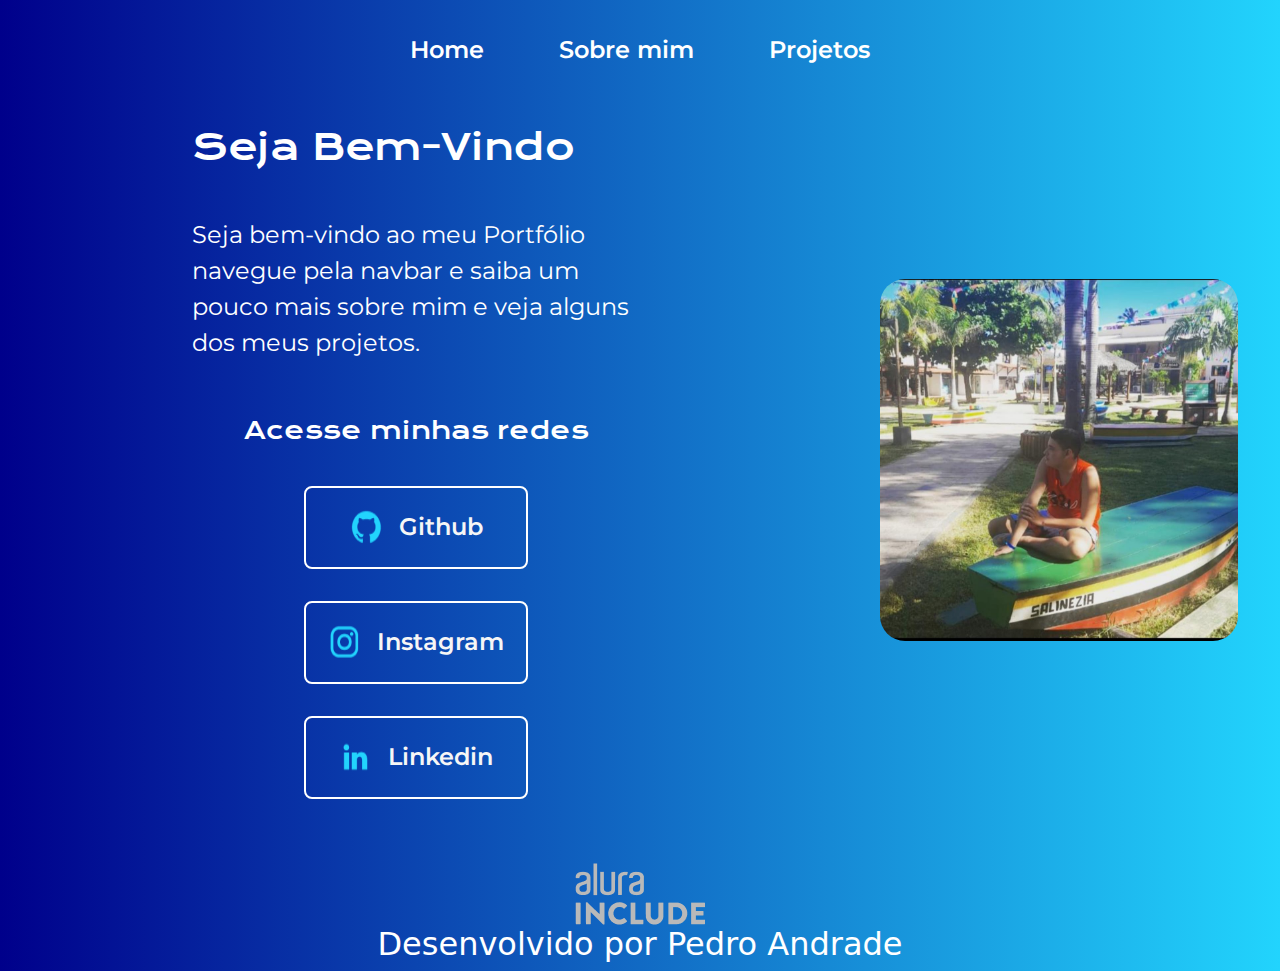
<file: index.html>
<!DOCTYPE html>
<html lang="pt-br">

<head>
    <meta charset="UTF-8">
    <meta http-equiv="X-UA-Compatible" content="IE=edge">
    <meta name="viewport" content="width=device-width, initial-scale=1.0">
    <title>Portifolio</title>
    <link rel="stylesheet" href="./styles/style.css">
    <link rel="stylesheet" href="styles/navbar.css">
    <link href="https://cdn.jsdelivr.net/npm/bootstrap@5.3.3/dist/css/bootstrap.min.css" rel="stylesheet"
        integrity="sha384-QWTKZyjpPEjISv5WaRU9OFeRpok6YctnYmDr5pNlyT2bRjXh0JMhjY6hW+ALEwIH" crossorigin="anonymous">
    <style>
        @media (max-width: 720px) {

            /* Modificações para telas menores que 720px */
            .cabecalho__menu {
                /* Ajusta o menu para ocupar a largura total */
                text-align: center;
            }

            .cabecalho__menu__link {
                /* Remove margem entre os links */
                margin-top: -25px;
                margin-right: -30px;
            }

            .apresentacao__conteudo__titulo,
            .apresentacao__conteudo__texto,
            .apresentacao__links__subtitulo {
                /* Ajusta margens para centralizar o conteúdo */
                margin: 10px -50px;
                text-align: center;
            }

            .apresentacao__links__navegação {
                /* Ajusta o bloco de links */
                display: block;
                margin-bottom: 15px;
                text-align: center;
            }

            .apresentação__imagem {
                /* Ajusta a largura da imagem para 100% do container */
                max-width: 100%;
                height: auto;
            }
        }
    </style>
</head>

<body>
    <header class="cabecalho">
        <nav class="cabecalho__menu">
            <a class="cabecalho__menu__link active" href="index.html">Home</a>
            <a class="cabecalho__menu__link" href="about.html">Sobre mim</a>
            <a class="cabecalho__menu__link" href="projects.html">Projetos</a>
        </nav>
    </header>
    <main class="apresentacao">
        <section class="apresentacao__conteudo">
            <h1 class="apresentacao__conteudo__titulo"><strong class="titulo-destaque">
                </strong>Seja Bem-Vindo</h1>
            <p class="apresentacao__conteudo__texto">Seja bem-vindo ao meu Portfólio navegue pela navbar e saiba um
                pouco mais sobre mim e veja alguns dos meus projetos.</p>
            <div class="apresentacao__links">
                <h2 class="apresentacao__links__subtitulo">Acesse minhas redes</h2>
                <a class="apresentacao__links__navegação" href="https://github.com/Pedro-Andrade-21">
                    <img src="./assets/github.png">
                    Github
                </a>
                <a class="apresentacao__links__navegação"
                    href="https://www.instagram.com/pedrodlucas_br?igsh=MTB3d3cwbWZxNzVqag==">
                    <img src="./assets/instagram.png">
                    Instagram
                </a>
                <a class="apresentacao__links__navegação"
                    href="https://www.linkedin.com/in/pedro-andrade-undefined-a7360a304?utm_source=share&utm_campaign=share_via&utm_content=profile&utm_medium=android_app">
                    <img src="./assets/linkedin.png">
                    Linkedin
                </a>
            </div>
        </section>
        <img class="apresentação__imagem" src="./assets/FotoPerfil.jpeg" alt="Foto de Perfil">
    </main>
    <script src="https://cdn.jsdelivr.net/npm/bootstrap@5.3.3/dist/js/bootstrap.bundle.min.js"
        integrity="sha384-YvpcrYf0tY3lHB60NNkmXc5s9fDVZLESaAA55NDzOxhy9GkcIdslK1eN7N6jIeHz" crossorigin="anonymous">
    </script>
    <footer class="rodape">
        <img class="rodape__imagem" src="./assets/Logo Alura Include.png" alt="Alura Include">
    </footer>
    <h2 class="rodape__texto">Desenvolvido por Pedro Andrade</h2>
</body>

</html>
</file>
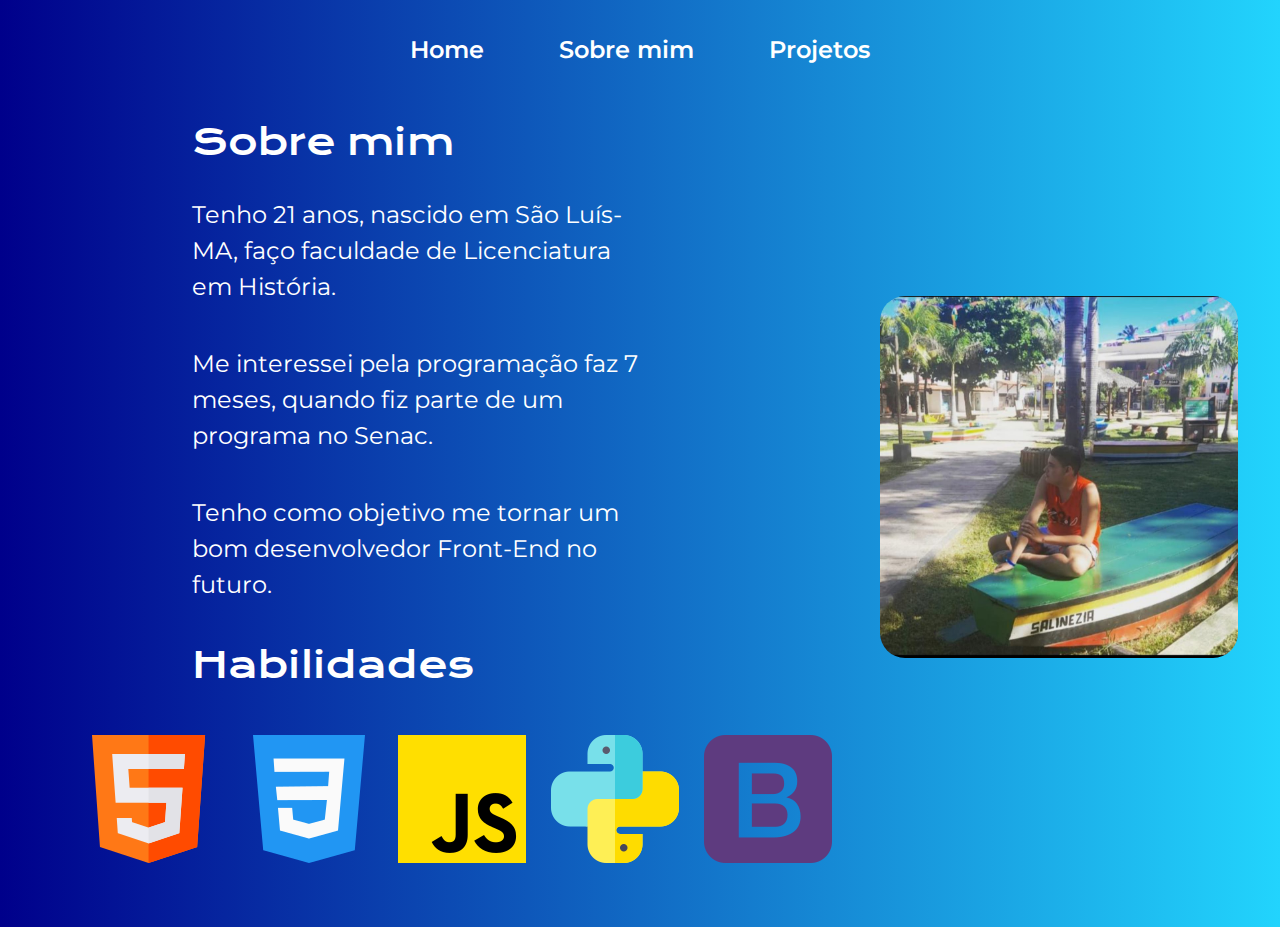
<file: about.html>
<!DOCTYPE html>
<html lang="pt-br">

<head>
    <meta charset="UTF-8">
    <meta http-equiv="X-UA-Compatible" content="IE=edge">
    <meta name="viewport" content="width=device-width, initial-scale=1.0">
    <title>Sobre mim</title>
    <link rel="stylesheet" href="./styles/style2.css">
    <link rel="stylesheet" href="./styles/navbar.css">
    <link href="https://cdn.jsdelivr.net/npm/bootstrap@5.3.3/dist/css/bootstrap.min.css" rel="stylesheet"
        integrity="sha384-QWTKZyjpPEjISv5WaRU9OFeRpok6YctnYmDr5pNlyT2bRjXh0JMhjY6hW+ALEwIH" crossorigin="anonymous">
    <style>
        .logo {
            background-color: transparent;
            max-width: 100px;
            /* Tamanho máximo que você quer permitir */
            height: auto;
        }

        @media screen and (max-width: 720px) {

            .cabecalho__menu__link {
                margin-top: -25px;
                margin-right: -30px;
                /* Espaçamento entre os links */
            }

            .apresentacao__conteudo__titulo_,
            .apresentacao__conteudo__titulo {
                margin: 10px -50px;
            }

            .apresentacao__conteudo__texto {
                margin: 10px -50px;
                /* Define o tamanho das margens dos textos na tela de 720px */
            }

            .icons img {
                margin-right: -15px;
                /* Defina o espaçamento desejado entre as logos */
            }
        }
    </style>
</head>

<body>
    <header class="cabecalho">
        <nav class="cabecalho__menu">
            <a class="cabecalho__menu__link" href="index.html">Home</a>
            <a class="cabecalho__menu__link active" href="about.html">Sobre mim</a>
            <a class="cabecalho__menu__link" href="projects.html">Projetos</a>
        </nav>
    </header>

    <main class="apresentacao">
        <section class="apresentacao__conteudo">
            <h1 class="apresentacao__conteudo__titulo">Sobre mim</h1>
            <p class="apresentacao__conteudo__texto">Tenho 21 anos, nascido em São Luís-MA, faço faculdade de
                Licenciatura em História.</p>
            <p class="apresentacao__conteudo__texto">Me interessei pela programação faz 7 meses, quando fiz parte de um
                programa no Senac.</p>
            <p class="apresentacao__conteudo__texto">Tenho como objetivo me tornar um bom desenvolvedor Front-End no
                futuro.</p>
            <h2 class="apresentacao__conteudo__titulo_">Habilidades</h2>
            <div class="icons">
                <img src="./Logos/Html.png" alt="Logo Html">
                <img src="./Logos/Css.png" alt="Logo Css">
                <img src="./Logos/JavaScript.png" alt="Logo JavaScript">
                <img src="./Logos/Python.png" alt="Logo Python">
                <img src="./Logos/BootsTrap.png" alt="Logo Bootstrap">
            </div>
        </section>
        <img class="apresentação__imagem" src="./assets/FotoPerfil.jpeg" alt="Foto de perfil">
    </main>
    <script src="https://cdn.jsdelivr.net/npm/bootstrap@5.3.3/dist/js/bootstrap.bundle.min.js"
        integrity="sha384-YvpcrYf0tY3lHB60NNkmXc5s9fDVZLESaAA55NDzOxhy9GkcIdslK1eN7N6jIeHz" crossorigin="anonymous">
    </script>
</body>

</html>
</file>
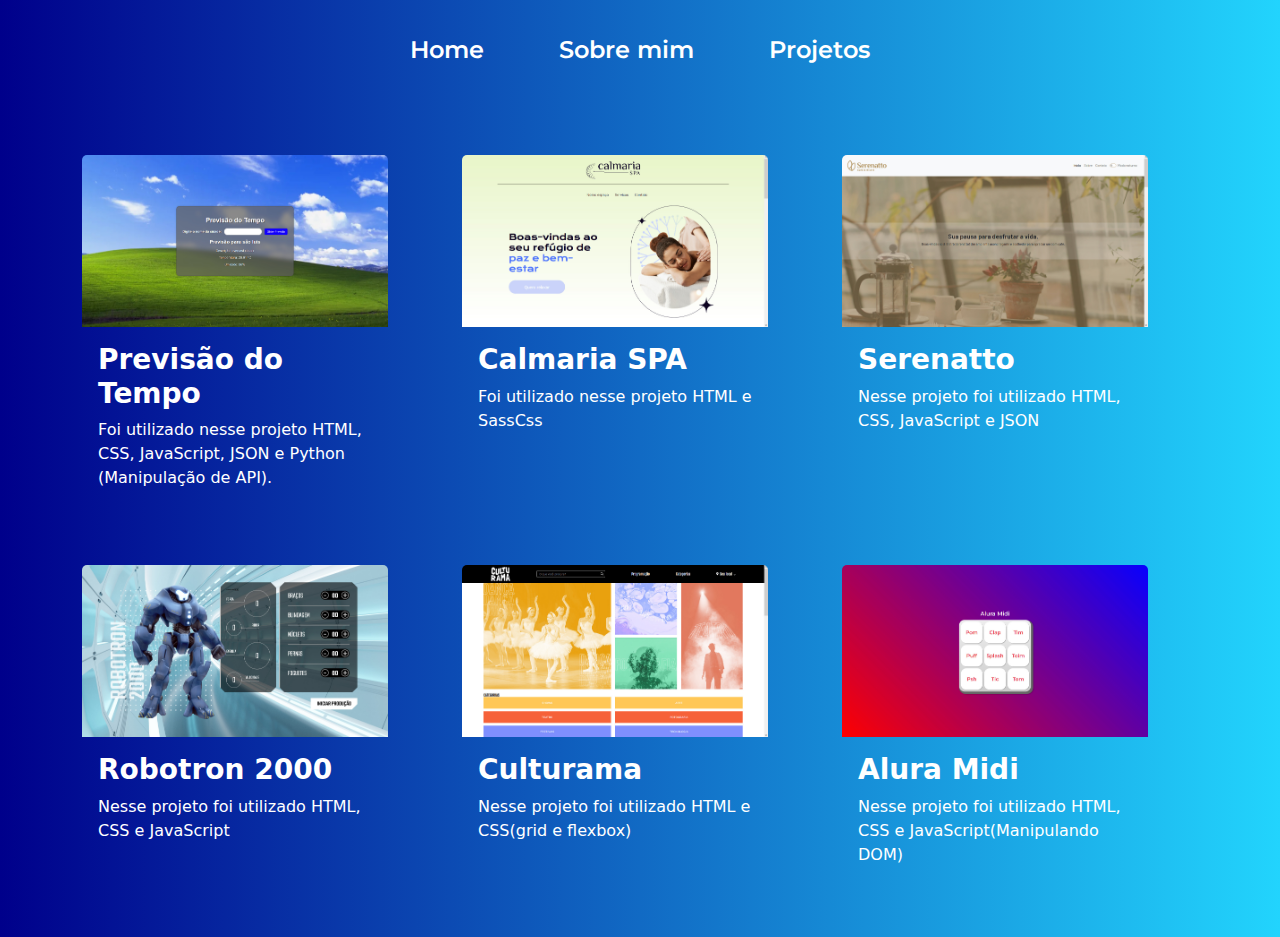
<file: projects.html>
<!DOCTYPE html>
<html lang="pt-br">

<head>
    <meta charset="UTF-8">
    <meta http-equiv="X-UA-Compatible" content="IE=edge">
    <meta name="viewport" content="width=device-width, initial-scale=1.0">
    <title>Projetos</title>
    <link rel="stylesheet" href="./styles/style3.css">
    <link rel="stylesheet" href="./styles/navbar.css">
    <link href="https://cdn.jsdelivr.net/npm/bootstrap@5.3.3/dist/css/bootstrap.min.css" rel="stylesheet"
        integrity="sha384-QWTKZyjpPEjISv5WaRU9OFeRpok6YctnYmDr5pNlyT2bRjXh0JMhjY6hW+ALEwIH" crossorigin="anonymous">
    <style>
        .card {
            background-color: transparent;
            border: none;
            color: white;
            margin-top: 5px;
            margin-bottom: 30px;
            margin-right: 50px;
        }

        .card-img-top {
            width: 100%;
            height: auto;
            object-fit: cover;
            margin-bottom: 20px;
            display: block;
            /* Centraliza a imagem verticalmente */
            margin-top: auto;
            margin-bottom: auto;
        }

        @media (max-width: 720px) {
            .col-lg-4.col-md-6.col-6.mb-4 {
                flex: 0 0 100%;
                max-width: 100%;
                margin-bottom: 20px;
                margin-right: 0;
            }

            .card-img-top {
                width: 128%;
                height: auto;
                object-fit: cover;
                margin-left: -10%;
                margin-bottom: 20px;
                display: block;
                /* Centraliza a imagem verticalmente */
                margin-top: auto;
                margin-bottom: auto;
            }

            .cabecalho__menu {
                padding: 5px; /* Ajuste o valor conforme necessário */
            }

            .cabecalho__menu__link {
                margin-top: -30px;
                margin-right: -30px;
                /* Espaçamento entre os links */
            }
        }
    </style>
</head>

<body>
    <header class="cabecalho">
        <nav class="cabecalho__menu">
            <a class="cabecalho__menu__link" href="index.html">Home</a>
            <a class="cabecalho__menu__link" href="about.html">Sobre mim</a>
            <a class="cabecalho__menu__link active" href="projects.html">Projetos</a>
        </nav>
    </header>

    <div class="container mt-5">
        <div class="row me-9">
            <div class="col-lg-4 col-md-6 col-6 mb-4">
                <div class="card">
                    <a href="https://github.com/Pedro-Andrade-21/Previsao-do-tempo.git"><img
                            src="./assets/Projeto1.jpeg" class="card-img-top" alt="Projeto 1"></a>
                    <div class="card-body">
                        <h3 class="card-title"><b>Previsão do Tempo</b></h3>
                        <p class="card-text">Foi utilizado nesse projeto HTML, CSS, JavaScript, JSON e Python (Manipulação de API).</p>
                    </div>
                </div>
            </div>
            <div class="col-lg-4 col-md-6 col-6 mb-4">
                <div class="card">
                    <a href="https://github.com/Everest5080/Calmaria_SPA.git"><img src="./assets/Projeto2.jpeg"
                            class="card-img-top" alt="Projeto 2"></a>
                    <div class="card-body">
                        <h3 class="card-title"><b>Calmaria SPA</b></h3>
                        <p class="card-text">Foi utilizado nesse projeto HTML e SassCss</p>
                    </div>
                </div>
            </div>
            <div class="col-lg-4 col-md-6 col-6 mb-4">
                <div class="card">
                    <a href="https://github.com/Everest5080/Serenatto.git"><img src="./assets/Projeto3.jpeg"
                            class="card-img-top" alt="Projeto 3"></a>
                    <div class="card-body">
                        <h3 class="card-title"><b>Serenatto</b></h3>
                        <p class="card-text">Nesse projeto foi utilizado HTML, CSS, JavaScript e JSON</p>
                    </div>
                </div>
            </div>
            <div class="col-lg-4 col-md-6 col-6 mb-4">
                <div class="card">
                    <a href="https://github.com/Everest5080/Robotron_2000.git"><img src="./assets/Projeto4.jpeg"
                            class="card-img-top" alt="Projeto 4"></a>
                    <div class="card-body">
                        <h3 class="card-title"><b>Robotron 2000</b></h3>
                        <p class="card-text">Nesse projeto foi utilizado HTML, CSS e JavaScript</p>
                    </div>
                </div>
            </div>
            <div class="col-lg-4 col-md-6 col-6 mb-4">
                <div class="card">
                    <a href="https://github.com/Everest5080/Culturama.git"><img src="./assets/Projeto5.jpeg"
                            class="card-img-top" alt="Projeto 5"></a>
                    <div class="card-body">
                        <h3 class="card-title"><b>Culturama</b></h3>
                        <p class="card-text">Nesse projeto foi utilizado HTML e CSS(grid e flexbox)</p>
                    </div>
                </div>
            </div>
            <div class="col-lg-4 col-md-6 col-6 mb-4">
                <div class="card">
                    <a href="https://github.com/Everest5080/alura_midi.git"><img src="./assets/Projeto6.jpeg"
                            class="card-img-top" alt="Projeto 6"></a>
                    <div class="card-body">
                        <h3 class="card-title"><b>Alura Midi</b></h3>
                        <p class="card-text">Nesse projeto foi utilizado HTML, CSS e JavaScript(Manipulando DOM)</p>
                    </div>
                </div>
            </div>
        </div>
    </div>
    <script src="https://cdn.jsdelivr.net/npm/bootstrap@5.3.3/dist/js/bootstrap.bundle.min.js"
        integrity="sha384-YvpcrYf0tY3lHB60NNkmXc5s9fDVZLESaAA55NDzOxhy9GkcIdslK1eN7N6jIeHz" crossorigin="anonymous">
    </script>
</body>

</html>
</file>
<file: styles/style.css>
@import url('https://fonts.googleapis.com/css2?family=Krona+One&family=Montserrat:wght@400;600&display=swap');

:root {
    --cor-secundaria: #F6F6F6;
    --cor-terciaria: #ffffff;
    --cor-hover: #272727;

    --fonte-primaria: 'Krona One', sans-serif;
    --fonte-secundaria: 'Montserrat', sans-serif;
}

*{
    margin: 0;
    padding: 0;
}

body{
    box-sizing: border-box;
    background: linear-gradient(90deg, #00008B, #22D4FD);
    color: var(--cor-secundaria);
}

.apresentacao{
    padding: 5% 15%;
    display: flex;
    align-items: center;
    justify-content: space-between;
    gap: 82px;
}

.apresentacao__conteudo{
    width: 50%;
    display: flex;
    flex-direction: column;
    gap: 40px;
}

.apresentacao__conteudo__titulo{
    font-size: 2.25rem;
    font-family: var(--fonte-primaria);
    color: white;
    margin-top: -45px;
}

.titulo-destaque{
    color: var(--cor-terciaria);
}

.apresentacao__conteudo__texto{
    font-size: 24px;
    font-family: var(--fonte-secundaria);
    color: white;
}

.apresentacao__links{
    display: flex;
    flex-direction: column;
    justify-content: space-between;
    align-items: center;
    gap: 32px;
}

.apresentacao__links__subtitulo{
    font-family: var(--fonte-primaria);
    font-weight: 400;
    font-size: 24px;
    color: white;
}

.apresentacao__links__navegação{
    display: flex;
    justify-content: center;
    gap: 16px;
    border: 2px solid var(--cor-terciaria);
    width: 50%;
    text-align: center;
    border-radius: 8px;
    font-size: 24px;
    font-weight: 600;
    padding: 21.5px 0;
    text-decoration: none;
    color: var(--cor-secundaria);
    font-family: var(--fonte-secundaria);
}

.apresentacao__links__link:hover{
    background-color: var(--cor-hover);
}

.apresentação__imagem{
    width: 40%;
    margin-top: -50px;
    margin-right: -150px;
    border-radius: 25px;
}

.rodape,
.rodape__texto {
    color: white;
    display: flex;
    justify-content: center;
    align-items: center;
}

@media (max-width: 720px) {
    .apresentacao{
        display: flex;
        flex-direction: column-reverse;
        align-items: center;
        padding: 5% 5%;
    }

    .apresentacao__conteudo{
        width: 70%;
    }

    .apresentacao__conteudo__texto{
        text-align: justify;
    }

    .apresentação__imagem{
        width: 300px;
        margin: 0;
        padding: 0;
    }

    .cabecalho {
        display: flex;
        justify-content: center;
        padding: auto;
        margin: 0%;
    }

    .apresentacao__links__navegação {
        width: 300px;
    }
}
</file>
<file: styles/navbar.css>
@import url('https://fonts.googleapis.com/css2?family=Krona+One&family=Montserrat:wght@400;600&display=swap');

:root {
    --cor-secundaria: #F6F6F6;
    --cor-terciaria: #ffffff;
    --cor-hover: #272727;

    --fonte-primaria: 'Krona One', sans-serif;
    --fonte-secundaria: 'Montserrat', sans-serif;
}

.cabecalho{
    display: flex;
    justify-content: center;
    margin-bottom: 5px;
    padding: 2rem;

}

.cabecalho__menu{
    display: flex;
    gap: 75px;
}

.cabecalho__menu__link{
    font-family: var(--fonte-secundaria);
    font-size: 1.5rem;
    font-weight: 600;
    color: var(--cor-terciaria);
    text-decoration: none;
    border-bottom: 2px solid transparent;
}

@media (max-width: 720px) {
    .cabecalho {
        padding: 4rem;
        margin-left: -22px;
        margin-top: -5px;
    }

    .cabecalho__menu {
        justify-content: center;
    }
}
</file>
<file: styles/style2.css>
@import url('https://fonts.googleapis.com/css2?family=Krona+One&family=Montserrat:wght@400;600&display=swap');

*{
    margin: 0;
    padding: 0;
}

body{
    box-sizing: border-box;
    background: linear-gradient(90deg, #00008B, #22D4FD);
    color: #F6F6F6;
}

.apresentacao{
    padding: 5% 15%;
    display: flex;
    align-items: center;
    justify-content: space-between;
    gap: 82px;
}

.apresentacao__conteudo{
    width: 50%;
    display: flex;
    flex-direction: column;
    gap: 25px;
}

.apresentacao__conteudo__titulo{
    font-size: 2.25rem;
    font-family: 'Krona One', sans-serif;
    margin-top: -50px;
    color: white;
}

.icons {
    display: flex;
    gap: 25px;
    margin-left: -100px;
    margin-top: 15px;
}

.apresentacao__conteudo__titulo_{
    color: white;
    font-size: 2.25rem;
    font-family: 'Krona One', sans-serif;
}

.titulo-destaque{
    color: v#22D4FD;
}

.apresentacao__conteudo__texto{
    color: white;
    font-size: 24px;
    font-family: 'Montserrat', sans-serif;
}

.apresentacao__links{
    display: flex;
    flex-direction: column;
    justify-content: space-between;
    align-items: center;
    gap: 32px;
}

.apresentação__imagem{
    width: 40%;
    margin-top: -80px;
    margin-right: -150px;
    border-radius: 25px;
}

@media (max-width: 720px) {
    .apresentacao{
        display: flex;
        flex-direction: column-reverse;
        align-items: center;
        padding: 5% 5%;
    }

    .apresentacao__conteudo{
        width: 70%;
    }

    .apresentacao__conteudo__texto{
        text-align: justify;
    }

    .apresentação__imagem{
        width: 300px;
        margin: 0;
        padding: 0;
    }

    .cabecalho {
        display: flex;
        justify-content: center;
        padding: auto;
        margin: 0%;
    }

    .apresentacao__links__navegação {
        width: 300px;
    }

    .icons {
        display: flex;
        justify-content: center;
        margin: 0%;
        padding: 0%;
    }

    .icons img{

        width: 60px;
    }
}
</file>
<file: styles/style3.css>
@import url('https://fonts.googleapis.com/css2?family=Krona+One&family=Montserrat:wght@400;600&display=swap');

*{
    margin: 0;
    padding: 0;
}

body{
    box-sizing: border-box;
    background: linear-gradient(90deg, #00008B, #22D4FD);
    color: #F6F6F6;
}

.apresentacao{
    padding: 5% 15%;
    display: flex;
    align-items: center;
    justify-content: space-between;
    gap: 82px;
}

.apresentacao__conteudo{
    width: 50%;
    display: flex;
    flex-direction: column;
    gap: 40px;
}

.apresentacao__conteudo__titulo{
    font-size: 2.25rem;
    font-family: 'Krona One', sans-serif;
    color: white;
}

.titulo-destaque{
    color: v#22D4FD;
}

.apresentacao__conteudo__texto{
    font-size: 24px;
    font-family: 'Montserrat', sans-serif;
}

.apresentacao__links{
    display: flex;
    flex-direction: column;
    justify-content: space-between;
    align-items: center;
    gap: 32px;
}

.apresentação__imagem{
    width: 50%;
    border-radius: 25px;
}

@media (max-width: 720px) {
    .apresentacao {
        flex-direction: column;
        align-items: center;
        gap: 20px;
    }

    .apresentacao__conteudo {
        width: 100%;
        text-align: center;
    }

    .apresentacao__conteudo__titulo {
        font-size: 1.8rem;
    }

    .apresentacao__conteudo__texto {
        font-size: 18px;
    }

    .apresentacao__links {
        width: 100%;
    }

    .apresentacao__imagem {
        width: 100%;
    }
}
</file>
